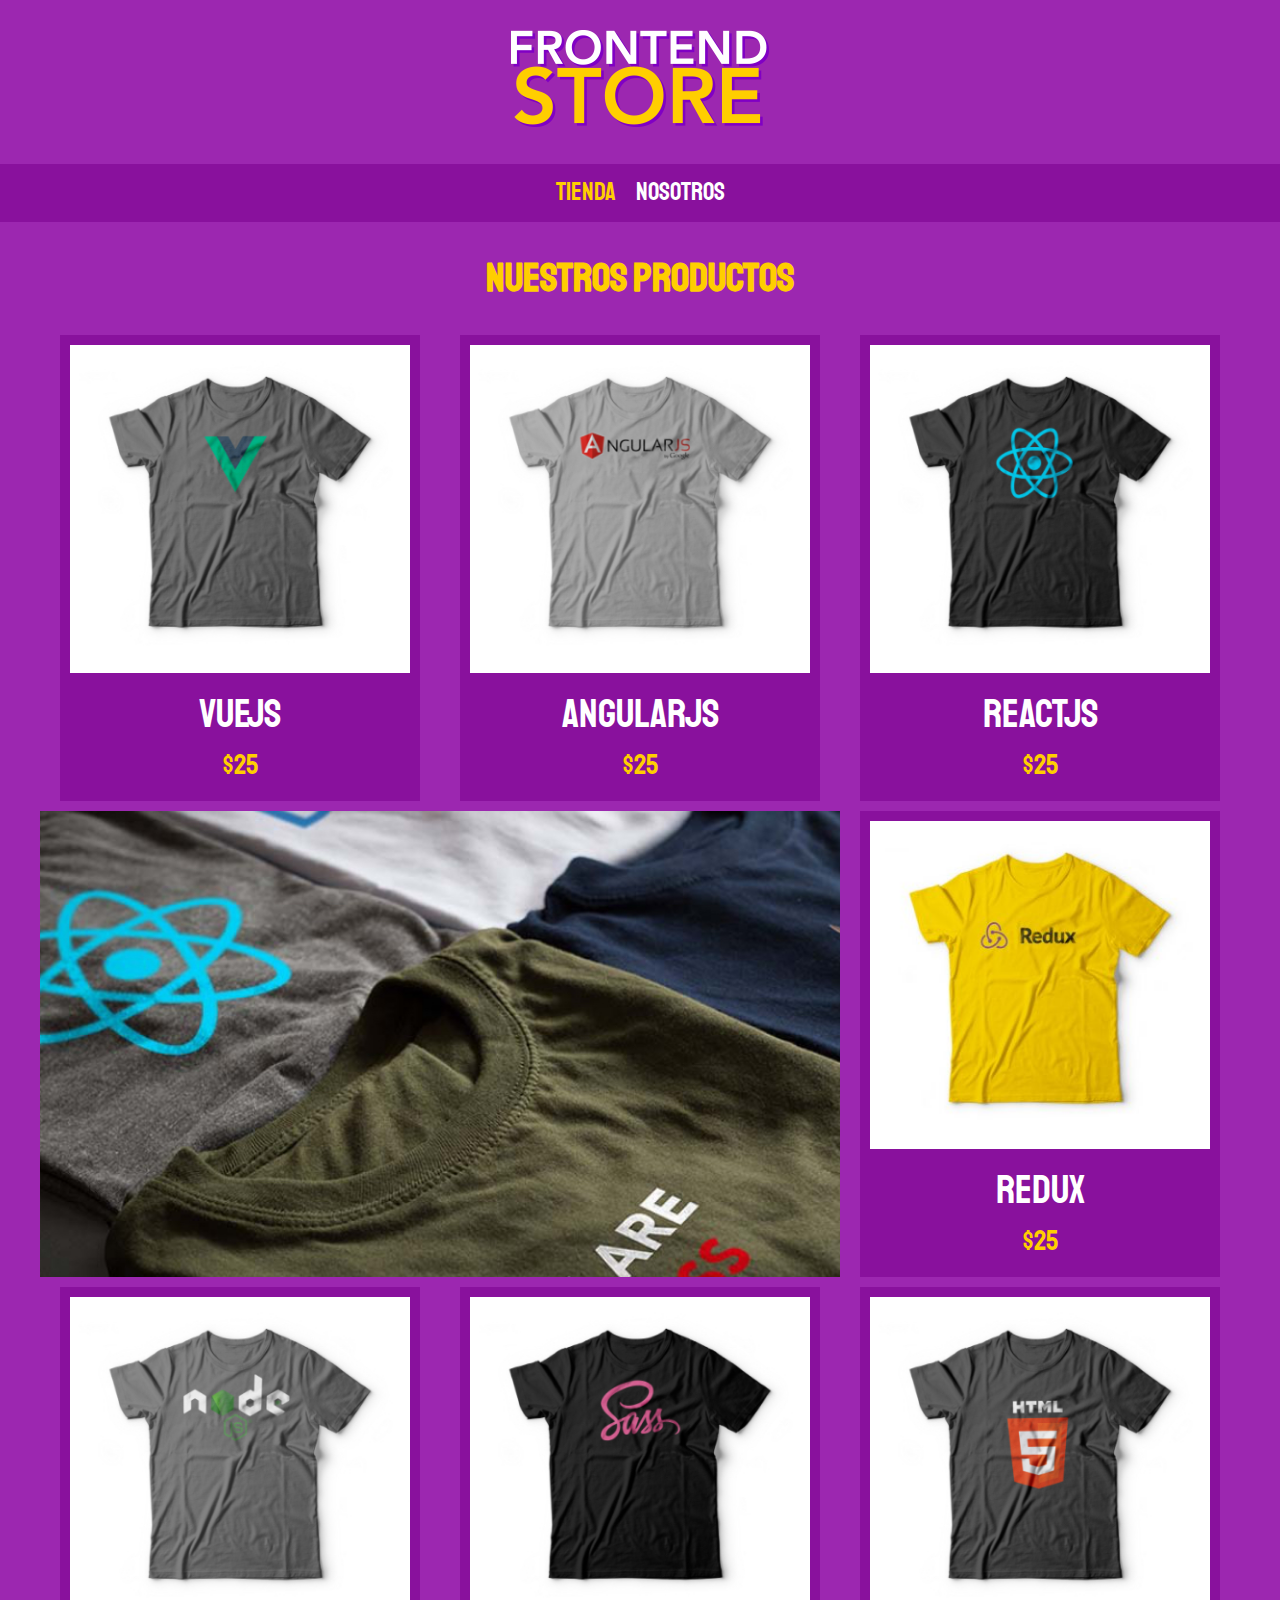
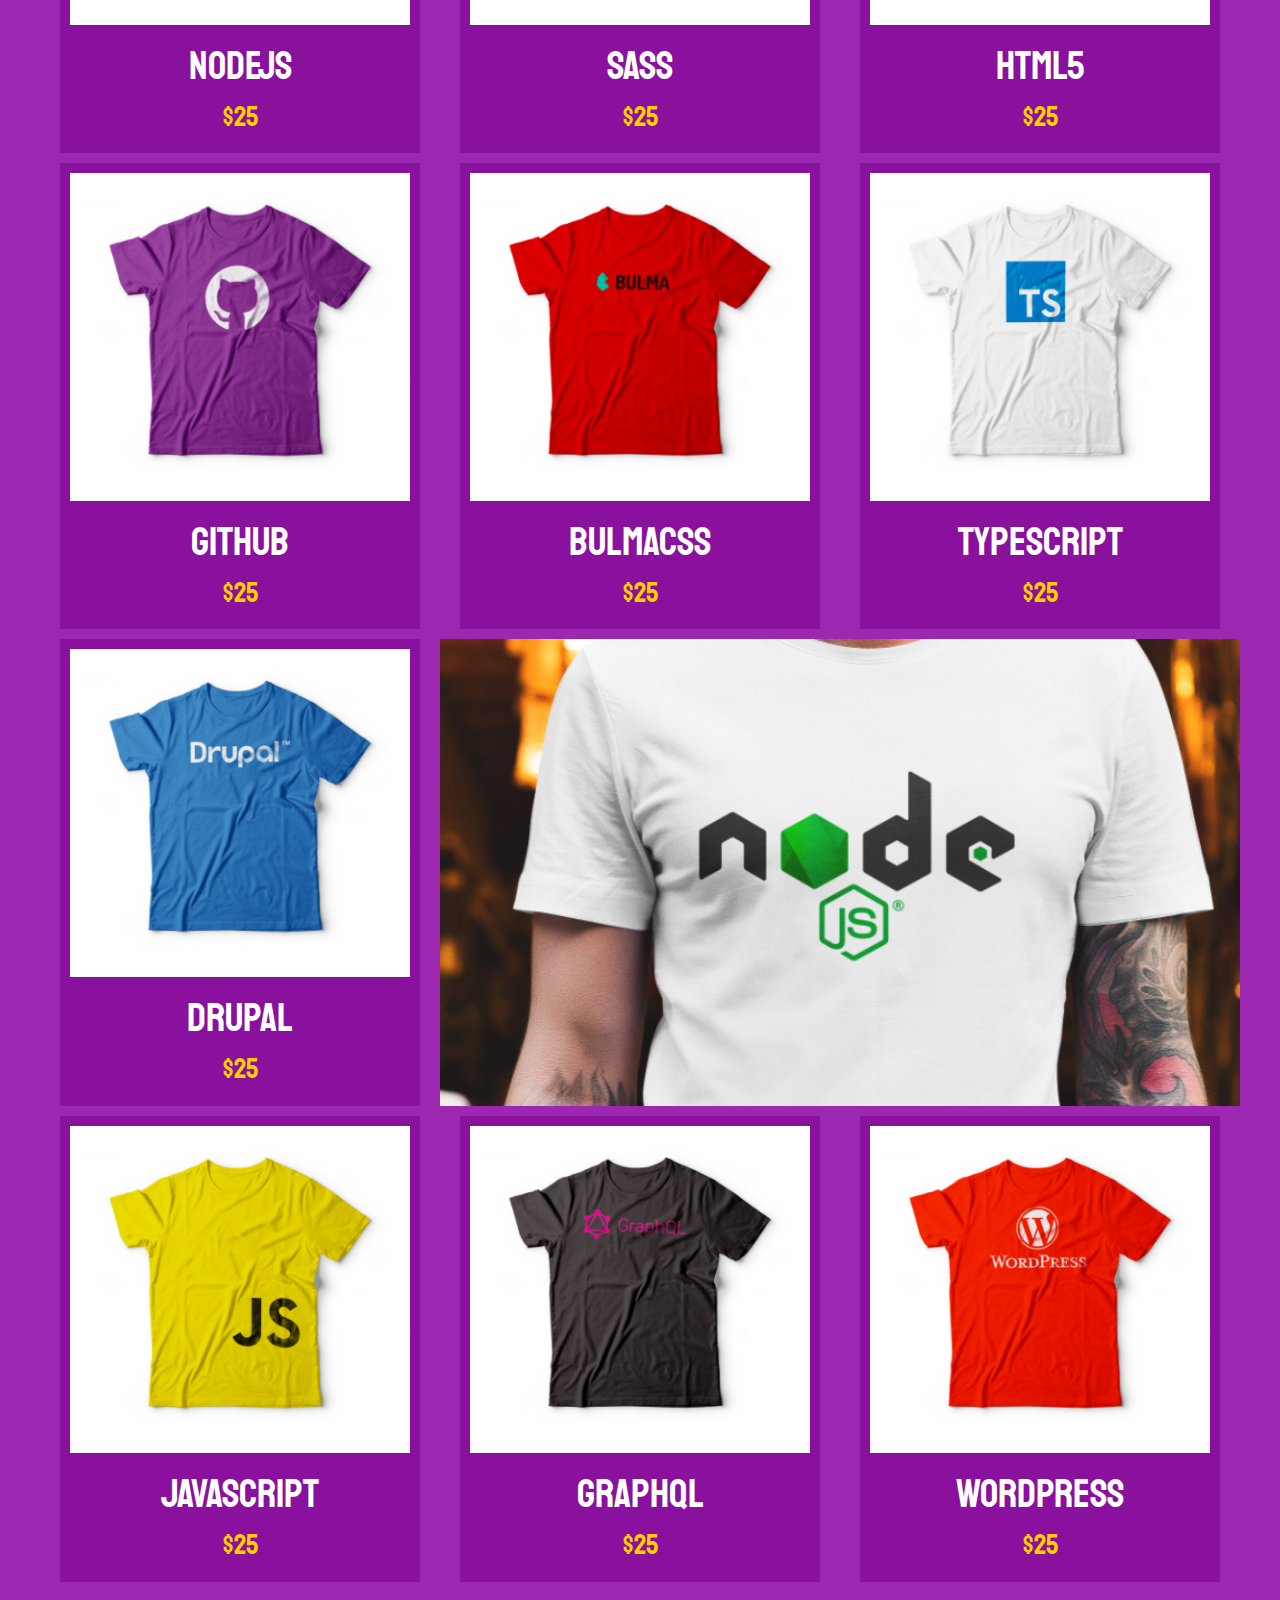
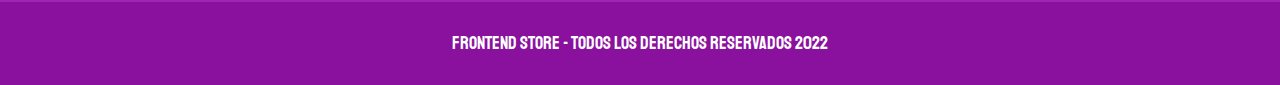
<file: index.html>
<!DOCTYPE html>
<html lang="en">
<head>
    <meta charset="UTF-8">
    <meta http-equiv="X-UA-Compatible" content="IE=edge">
    <meta name="viewport" content="width=device-width, initial-scale=1.0">
    <title>FrontEnd Store</title>
    <link rel="preconnect" href="https://fonts.googleapis.com">
    <link rel="preconnect" href="https://fonts.gstatic.com" crossorigin>
    <link href="https://fonts.googleapis.com/css2?family=Staatliches&display=swap" rel="stylesheet">
    <link rel="stylesheet" href="css/normalize.css">
    <link rel="stylesheet" href="css/styles.css"> <!--shift + alt + flecha hacia abajo duplica la linea actual--> 
</head>
<body>
    <header class="header">
        <a href="index.html">
            <img class="header__logo" src="img/logo.png" alt="logotipo">
        </a>
    </header>

    <nav class="navegacion">
        <a class="navegacion__enlace navegacion__enlace--activo" href="index.html">Tienda</a>
        <a class="navegacion__enlace" href="nosotros.html">Nosotros</a> <!--pulsar alt y hacer clic en el lugar donde escribir para abarcar +2 renglones--> 
    </nav>

    <main class="contenedor">
        <h1>Nuestros productos</h1>

        <div class="grid">
            <div class="producto">
                <a href="producto.html">
                    <img class="producto__imagen" src="img/1.jpg" alt="imagen camisa">
                    <div class="producto__informacion">
                        <p class="producto__nombre">VueJS</p>
                        <p class="producto__precio">$25</p>
                    </div>
                </a>
            </div> <!--producto-->

            <div class="producto">
                <a href="producto.html">
                    <img class="producto__imagen" src="img/2.jpg" alt="imagen camisa">
                    <div class="producto__informacion">
                        <p class="producto__nombre">AngularJS</p>
                        <p class="producto__precio">$25</p>
                    </div>
                </a>
            </div> <!--producto-->

            <div class="producto">
                <a href="producto.html">
                    <img class="producto__imagen" src="img/3.jpg" alt="imagen camisa">
                    <div class="producto__informacion">
                        <p class="producto__nombre">ReactJS</p>
                        <p class="producto__precio">$25</p>
                    </div>
                </a>
            </div> <!--producto-->

            <div class="producto">
                <a href="producto.html">
                    <img class="producto__imagen" src="img/4.jpg" alt="imagen camisa">
                    <div class="producto__informacion">
                        <p class="producto__nombre">Redux</p>
                        <p class="producto__precio">$25</p>
                    </div>
                </a>
            </div> <!--producto-->

            <div class="producto">
                <a href="producto.html">
                    <img class="producto__imagen" src="img/5.jpg" alt="imagen camisa">
                    <div class="producto__informacion">
                        <p class="producto__nombre">NodeJS</p>
                        <p class="producto__precio">$25</p>
                    </div>
                </a>
            </div> <!--producto-->

            <div class="producto">
                <a href="producto.html">
                    <img class="producto__imagen" src="img/6.jpg" alt="imagen camisa">
                    <div class="producto__informacion">
                        <p class="producto__nombre">SASS</p>
                        <p class="producto__precio">$25</p>
                    </div>
                </a>
            </div> <!--producto-->

            <div class="producto">
                <a href="producto.html">
                    <img class="producto__imagen" src="img/7.jpg" alt="imagen camisa">
                    <div class="producto__informacion">
                        <p class="producto__nombre">HTML5</p>
                        <p class="producto__precio">$25</p>
                    </div>
                </a>
            </div> <!--producto-->

            <div class="producto">
                <a href="producto.html">
                    <img class="producto__imagen" src="img/8.jpg" alt="imagen camisa">
                    <div class="producto__informacion">
                        <p class="producto__nombre">Github</p>
                        <p class="producto__precio">$25</p>
                    </div>
                </a>
            </div> <!--producto-->

            <div class="producto">
                <a href="producto.html">
                    <img class="producto__imagen" src="img/9.jpg" alt="imagen camisa">
                    <div class="producto__informacion">
                        <p class="producto__nombre">BulmaCSS</p>
                        <p class="producto__precio">$25</p>
                    </div>
                </a>
            </div> <!--producto-->

            <div class="producto">
                <a href="producto.html">
                    <img class="producto__imagen" src="img/10.jpg" alt="imagen camisa">
                    <div class="producto__informacion">
                        <p class="producto__nombre">TypeScript</p>
                        <p class="producto__precio">$25</p>
                    </div>
                </a>
            </div> <!--producto-->

            <div class="producto">
                <a href="producto.html">
                    <img class="producto__imagen" src="img/11.jpg" alt="imagen camisa">
                    <div class="producto__informacion">
                        <p class="producto__nombre">Drupal</p>
                        <p class="producto__precio">$25</p>
                    </div>
                </a>
            </div> <!--producto-->

            <div class="producto">
                <a href="producto.html">
                    <img class="producto__imagen" src="img/12.jpg" alt="imagen camisa">
                    <div class="producto__informacion">
                        <p class="producto__nombre">JavaScript</p>
                        <p class="producto__precio">$25</p>
                    </div>
                </a>
            </div> <!--producto-->

            <div class="producto">
                <a href="producto.html">
                    <img class="producto__imagen" src="img/13.jpg" alt="imagen camisa">
                    <div class="producto__informacion">
                        <p class="producto__nombre">GraphQL</p>
                        <p class="producto__precio">$25</p>
                    </div>
                </a>
            </div> <!--producto-->

            <div class="producto">
                <a href="producto.html">
                    <img class="producto__imagen" src="img/14.jpg" alt="imagen camisa">
                    <div class="producto__informacion">
                        <p class="producto__nombre">WordPress</p>
                        <p class="producto__precio">$25</p>
                    </div>
                </a>
            </div> <!--producto-->

            <div class="grafico grafico__camisas">

            </div>
            
            <div class="grafico grafico__node">

            </div>
        </div>
    </main>

    <footer class="footer">
        <p class="footer__texto">FrontEnd Store - Todos los derechos reservados 2022</p>
    </footer>

</body>
</html>
</file>
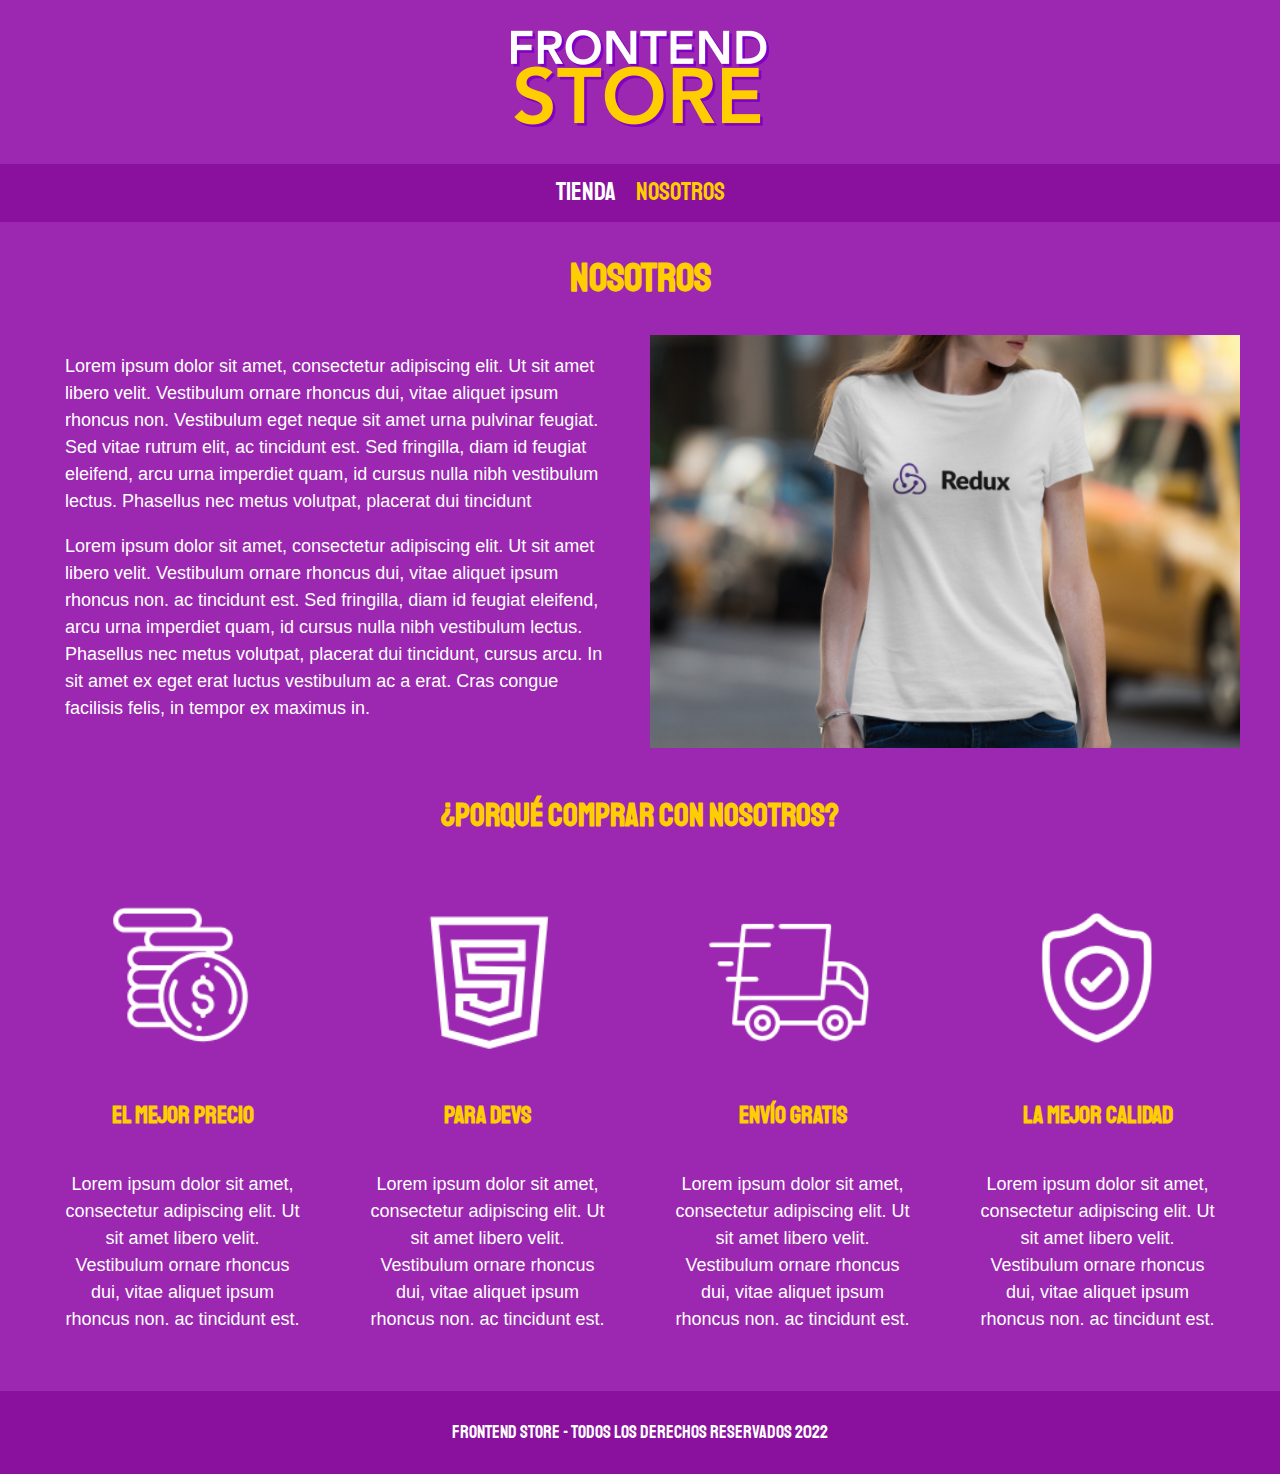
<file: nosotros.html>
<!DOCTYPE html>
<html lang="en">
<head>
    <meta charset="UTF-8">
    <meta http-equiv="X-UA-Compatible" content="IE=edge">
    <meta name="viewport" content="width=device-width, initial-scale=1.0">
    <title>FrontEnd Store</title>
    <link rel="preconnect" href="https://fonts.googleapis.com">
    <link rel="preconnect" href="https://fonts.gstatic.com" crossorigin>
    <link href="https://fonts.googleapis.com/css2?family=Staatliches&display=swap" rel="stylesheet">
    <link rel="stylesheet" href="css/normalize.css">
    <link rel="stylesheet" href="css/styles.css"> <!--shift + alt + flecha hacia abajo duplica la linea actual--> 
</head>
<body>
    <header class="header">
        <a href="index.html">
            <img class="header__logo" src="img/logo.png" alt="logotipo">
        </a>
    </header>

    <nav class="navegacion">
        <a class="navegacion__enlace" href="index.html">Tienda</a>
        <a class="navegacion__enlace navegacion__enlace--activo" href="nosotros.html">Nosotros</a> <!--pulsar alt y hacer clic en el lugar donde escribir para abarcar +2 renglones--> 
    </nav>

    <main class="contenedor">
        <h1>Nosotros</h1>

        <div class="nosotros">
            <div class="nosotros__contenido">
                <p>Lorem ipsum dolor sit amet, consectetur adipiscing elit. Ut sit amet libero velit. Vestibulum 
                    ornare rhoncus dui, vitae aliquet ipsum rhoncus non. Vestibulum eget neque sit amet urna pulvinar 
                    feugiat. Sed vitae rutrum elit, ac tincidunt est. Sed fringilla, diam id feugiat eleifend, arcu urna 
                    imperdiet quam, id cursus nulla nibh vestibulum lectus. Phasellus nec metus volutpat, placerat dui tincidunt
                </p>

                <p>Lorem ipsum dolor sit amet, consectetur adipiscing elit. Ut sit amet libero velit. Vestibulum 
                        ornare rhoncus dui, vitae aliquet ipsum rhoncus non. ac tincidunt est. Sed fringilla, diam id feugiat eleifend, arcu urna 
                        imperdiet quam, id cursus nulla nibh vestibulum lectus. Phasellus nec metus volutpat, placerat dui tincidunt, 
                        cursus arcu. In sit amet ex eget erat luctus vestibulum ac a erat. Cras congue facilisis felis, in tempor 
                        ex maximus in. 
                </p>
            </div>

                <img class="nosotros__imagen" src="img/nosotros.jpg" alt="imagen nosotros">
            
        </div>

    </main>

    <section class="contenedor comprar">
        <h2 class="comprar__titulo">¿Porqué comprar con nosotros?</h2>

        <div class="bloques">
            <div class="bloque">
                <img class="bloque__img" src="img/icono_1.png" alt="por que comprar">
                <h3 class="bloque__titulo">El mejor precio</h3>
                <p class="bloque__descripcion">Lorem ipsum dolor sit amet, consectetur adipiscing elit. Ut sit amet libero velit. Vestibulum 
                    ornare rhoncus dui, vitae aliquet ipsum rhoncus non. ac tincidunt est.</p>
            </div>

            <div class="bloque">
                <img class="bloque__img" src="img/icono_2.png" alt="por que comprar">
                <h3 class="bloque__titulo">Para Devs</h3>
                <p class="bloque__descripcion">Lorem ipsum dolor sit amet, consectetur adipiscing elit. Ut sit amet libero velit. Vestibulum 
                    ornare rhoncus dui, vitae aliquet ipsum rhoncus non. ac tincidunt est.</p>
            </div>

            <div class="bloque">
                <img class="bloque__img" src="img/icono_3.png" alt="por que comprar">
                <h3 class="bloque__titulo">Envío gratis</h3>
                <p class="bloque__descripcion">Lorem ipsum dolor sit amet, consectetur adipiscing elit. Ut sit amet libero velit. Vestibulum 
                    ornare rhoncus dui, vitae aliquet ipsum rhoncus non. ac tincidunt est.</p>
            </div>

            <div class="bloque">
                <img class="bloque__img" src="img/icono_4.png" alt="por que comprar">
                <h3 class="bloque__titulo">La mejor calidad</h3>
                <p class="bloque__descripcion">Lorem ipsum dolor sit amet, consectetur adipiscing elit. Ut sit amet libero velit. Vestibulum 
                    ornare rhoncus dui, vitae aliquet ipsum rhoncus non. ac tincidunt est.</p>
            </div>
        </div>
    </section>

    <footer class="footer">
        <p class="footer__texto">FrontEnd Store - Todos los derechos reservados 2022</p>
    </footer>

</body>
</html>
</file>
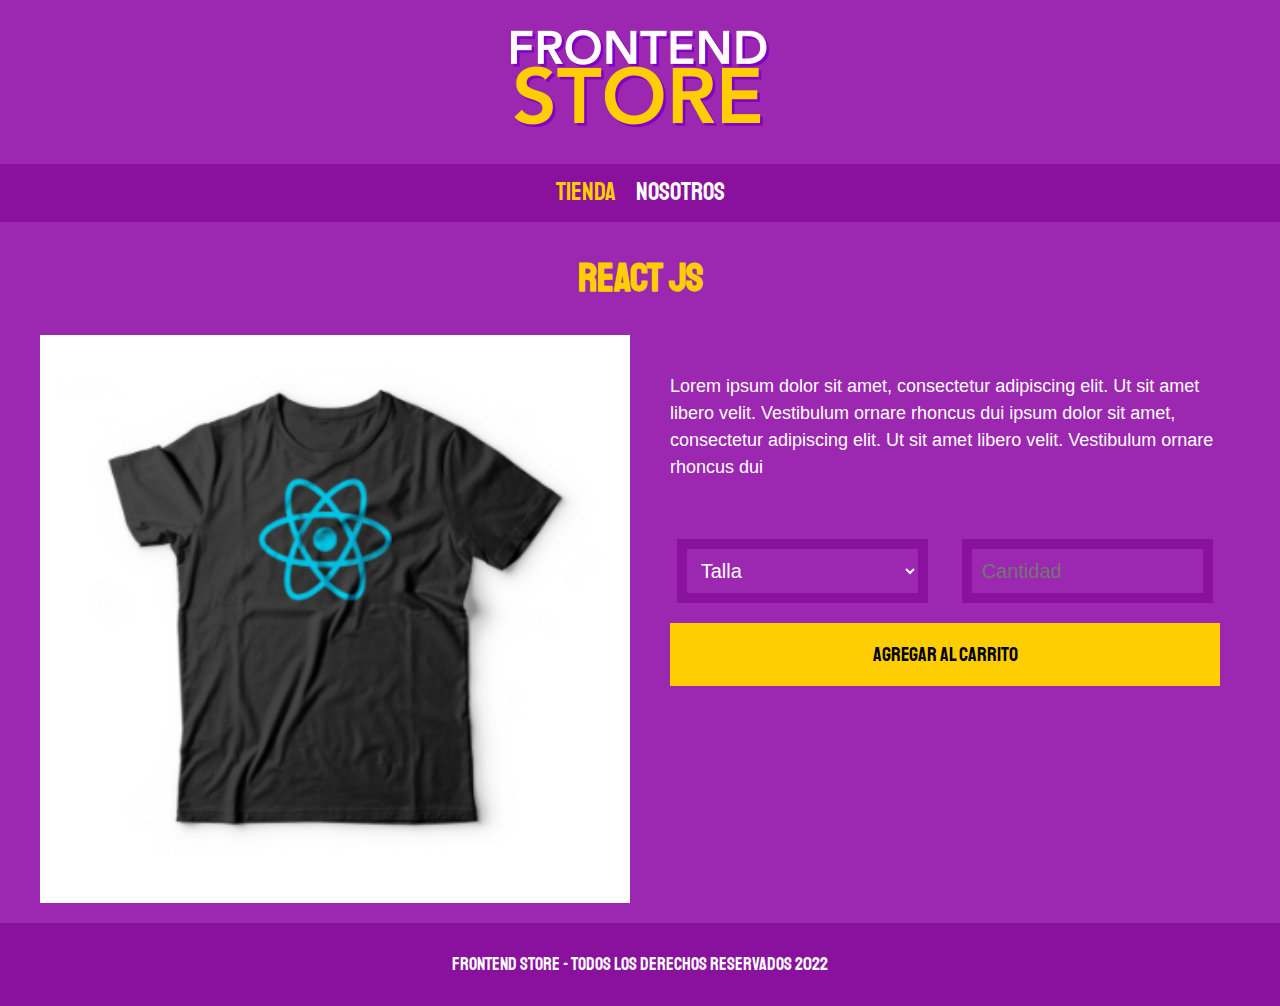
<file: producto.html>
<!DOCTYPE html>
<html lang="en">
<head>
    <meta charset="UTF-8">
    <meta http-equiv="X-UA-Compatible" content="IE=edge">
    <meta name="viewport" content="width=device-width, initial-scale=1.0">
    <title>FrontEnd Store</title>
    <link rel="preconnect" href="https://fonts.googleapis.com">
    <link rel="preconnect" href="https://fonts.gstatic.com" crossorigin>
    <link href="https://fonts.googleapis.com/css2?family=Staatliches&display=swap" rel="stylesheet">
    <link rel="stylesheet" href="css/normalize.css">
    <link rel="stylesheet" href="css/styles.css"> <!--shift + alt + flecha hacia abajo duplica la linea actual--> 
</head>
<body>
    <header class="header">
        <a href="index.html">
            <img class="header__logo" src="img/logo.png" alt="logotipo">
        </a>
    </header>

    <nav class="navegacion">
        <a class="navegacion__enlace navegacion__enlace--activo" href="index.html">Tienda</a>
        <a class="navegacion__enlace" href="nosotros.html">Nosotros</a> <!--pulsar alt y hacer clic en el lugar donde escribir para abarcar +2 renglones--> 
    </nav>

    <main class="contenedor">
        <h1>React JS</h1>
        <div class="camisa">
            <img class="camisa__imagen" src="img/3.jpg" alt="imagen del producto">

            <div class="camisa__contenido">
                <p>Lorem ipsum dolor sit amet, consectetur adipiscing elit. Ut sit amet libero velit. Vestibulum 
                    ornare rhoncus dui ipsum dolor sit amet, consectetur adipiscing elit. Ut sit amet libero velit. Vestibulum 
                    ornare rhoncus dui</p>

                 <form class="formulario">
                     <select class="formulario__campo">
                         <option disabled selected>Talla</option>
                         <option >Chica</option>
                         <option >Mediana</option>
                         <option >Grande</option>
                     </select>

                     <input class="formulario__campo" type="number" placeholder="Cantidad" min="1">

                     <input class="formulario__submit" type="submit" value="Agregar al carrito">
                 </form>   
            </div>
        </div>
    </main>

    <footer class="footer">
        <p class="footer__texto">FrontEnd Store - Todos los derechos reservados 2022</p>
    </footer>

</body>
</html>
</file>
<file: css/styles.css>
:root{
    --primario: #9C27B0;
    --primarioOScuro: #89119D;
    --secundario: #FFCE00;
    --secundarioOscuro: rgb(233,187,2);
    --blanco: #FFF;
    --negro: #000;

    --fuentePrincipal: 'Staatliches', cursive;
}

html{
    box-sizing: border-box;
    font-size: 62.5%;
}

*, *:before, *:after{
    box-sizing: inherit;
}

/*Globales*/

body{
    background-color: var(--primario);
    font-size: 1.6rem;
    line-height: 1.5;
}

p{
    font-size: 1.8rem;
    font-family: Arial, Helvetica, sans-serif;
    color: var(--blanco);
}

a{
    text-decoration: none;
}

img{
    width: 100%;
}

.contenedor{
    max-width: 120rem;
    margin: 0 auto;
}

h1, h2, h3{
    text-align: center;
    color: var(--secundario);
    font-family: var(--fuentePrincipal);
}

h1{
    font-size: 4rem;
}

h2{
    font-size: 3.2rem;
}

h3{
    font-size: 2.4rem;
}

/*header*/
.header{
    display: flex;
    justify-content: center;
}

.header__logo{
    margin: 3rem 0;
}

/*footer*/
.footer{
    background-color: var(--primarioOScuro);
    padding: 1rem 0;
    margin-top: 2rem;
}

.footer__texto{
    font-family: var(--fuentePrincipal);
    text-align: center;
}

/*navegacion*/
.navegacion{
    background-color: var(--primarioOScuro);
    padding: 1rem 0;
    display: flex;
    justify-content: center;
    gap: 2rem;
}

.navegacion__enlace{
    font-family: var(--fuentePrincipal);
    color: var(--blanco);
    font-size: 2.5rem;
}

.navegacion__enlace--activo,
.navegacion__enlace:hover{
    color: var(--secundario);
}

/*Grid*/
.grid{
    display: grid;
    grid-template-columns: repeat(2,1fr);
    /*column-gap: 1rem; /* = column-gap: 2rem; row-gap: 2rem; */
    row-gap: 1rem;
    /* width: 90%;
    max-width: 125rem;
    margin: 0 auto; */
}

@media (min-width: 768px) {
    .grid{
        grid-template-columns: repeat(3,1fr);
        
    }
}

/*productos*/
.producto{
    background-color: var(--primarioOScuro);
    padding: 1rem;
    width: 90%;
    max-width: 125rem;
    margin: 0 auto;
    
}

@media (min-width: 480px) {
    .producto__nombre{
        font-size: 4rem;
    }
}


.producto__precio{
    font-size: 2.8rem;
    color: var(--secundario);
}

.producto__nombre,
.producto__precio{
    font-family: var(--fuentePrincipal);
    margin: 1rem 0;
    text-align: center;
    line-height: 1.2;
}

/*Graficos*/
.grafico{
    min-height: 30rem;
    background-repeat: no-repeat;
    background-size: cover;
    grid-column: 1 / 3;
}

.grafico__camisas{
    grid-row: 2 / 3;
    background-image: url(../img/grafico1.jpg);
}

.grafico__node{
    background-image: url(../img/grafico2.jpg);
    grid-row: 8 / 9;
}

@media (min-width: 768px) {
    .grafico__node{
        grid-row: 5 / 6;
        grid-column: 2 / 4;
    }
}

/*nosotros*/
.nosotros{
    display: grid;
    grid-template-rows: repeat(2,auto);
}

@media (min-width: 768px) {
    .nosotros{
        
        grid-template-columns: repeat(2,1fr);
        column-gap: 2rem;
        
    }
}

.nosotros__imagen{
    grid-row: 1 / 2;
    
}

@media (min-width: 768px) {
    .nosotros__imagen{
        grid-column: 2/3;
    }
}

.nosotros__contenido{
    width: 100%;
    padding: 0rem 2.5rem 2.5rem 2.5rem;
}

/*Bloques*/

.bloques{
    display: grid;
    grid-template-columns: repeat(2,1fr);
    gap: 2rem;
}

@media (min-width: 768px) {
    .bloques{
        grid-template-columns: repeat(4,1fr);
    }
}

.bloque{
    text-align: center;
}

.bloque__titulo{
    margin: 0;
}

.bloque__descripcion{
    padding: 2rem;
}

/*Pagina del producto*/

@media (min-width: 768px) {
    .camisa{
        display: grid;
        grid-template-columns: repeat(2,1fr);
        column-gap: 2rem;
    }
}

.camisa__contenido p{
    padding: 2rem;
}


.formulario{
    display: grid;
    grid-template-columns: repeat(2,1fr);
    gap: 2rem;
    padding: 2rem;
    
}

.formulario__campo{
    border-color: var(--primarioOScuro);
    border-width: 1rem;
    border-style: solid;
    /*border: 1rem solid var(--primarioOScuro); es lo mismo que las 3 lineas de arriba */
    background-color: var(--primario); /*transparent*/
    color: var(--blanco);
    font-size: 2rem;
    font-family: Arial, Helvetica, sans-serif;
    padding: 1rem;
    max-width: 120rem;
    width: 95%;
    margin: 0 auto;
}

.formulario__submit{
    background-color: var(--secundario);
    border: none;
    font-size: 2rem;
    font-family: var(--fuentePrincipal);
    padding: 2rem;
    transition: background-color .3s ease;
    grid-column: 1/3;
}

.formulario__submit:hover{
    cursor: pointer;
    background-color: var(--secundarioOscuro);
}
</file>
